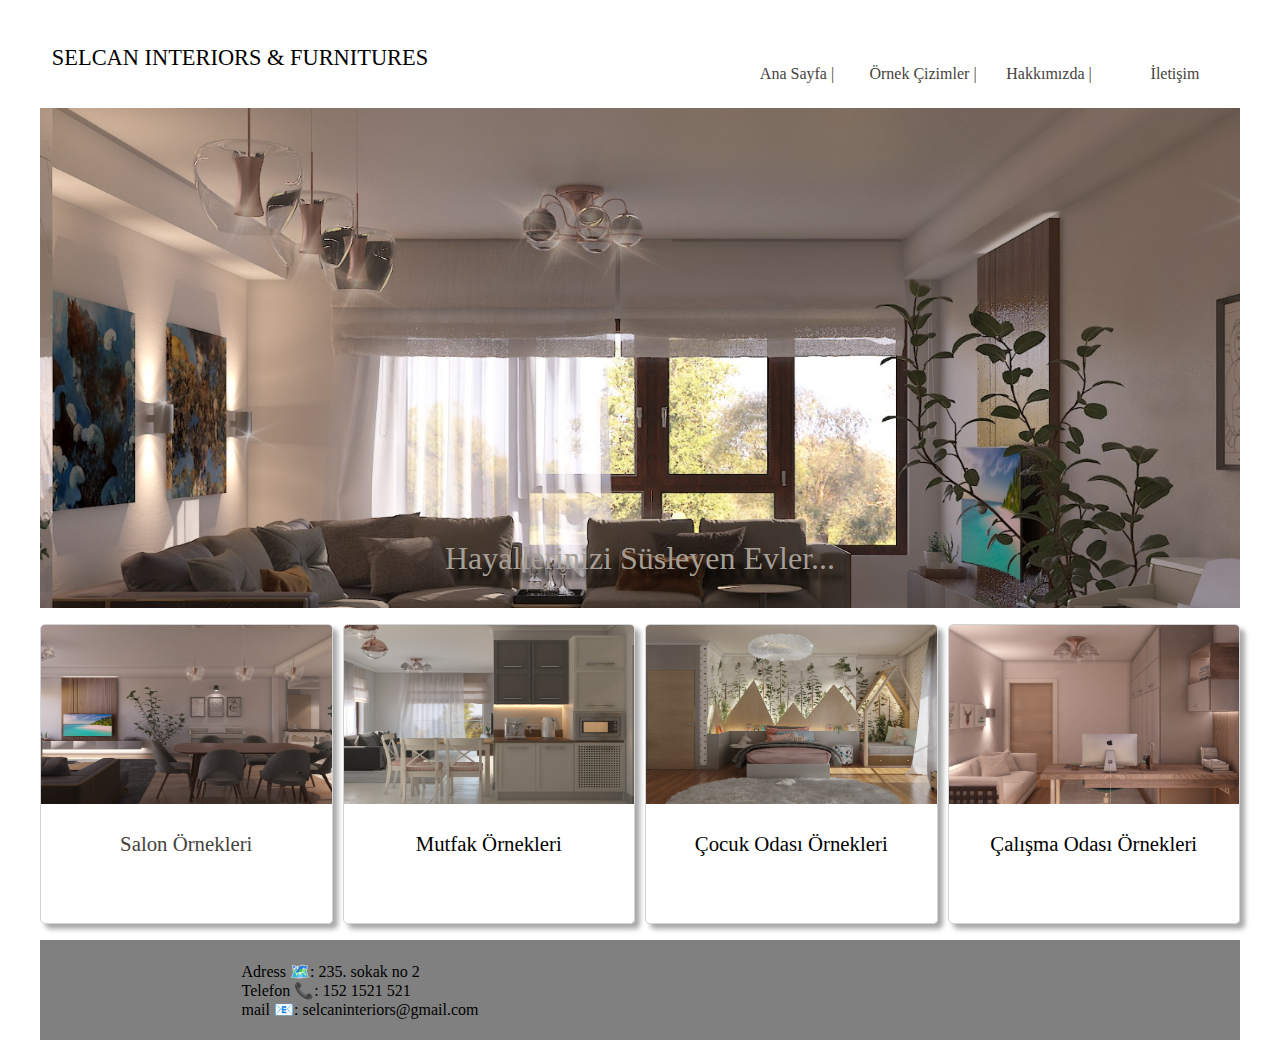
<file: tasarim-1-2/index.html>
<!DOCTYPE html>
<html lang="en">
<head>
    <meta charset="UTF-8">
    <meta http-equiv="X-UA-Compatible" content="IE=edge">
    <meta name="viewport" content="width=device-width, initial-scale=1.0">
    <title>Selcan Interiors & Furnitures</title>
    <link rel="stylesheet" href="tasarim1-2.css">
    <link rel="stylesheet" href="https://cdnjs.cloudflare.com/ajax/libs/font-awesome/6.2.1/css/all.min.css" integrity="sha512-MV7K8+y+gLIBoVD59lQIYicR65iaqukzvf/nwasF0nqhPay5w/9lJmVM2hMDcnK1OnMGCdVK+iQrJ7lzPJQd1w==" crossorigin="anonymous" referrerpolicy="no-referrer" />
    <link rel="shortcut icon" href="/favicon.ico" type="image/x-icon">
    <link rel="icon" href="resimler/logo-search-grid-1x.png" type="image/x-icon">

    <link rel="apple-touch-icon" sizes="180x180" href="favicon/apple-touch-icon.png">
    <link rel="icon" type="image/png" sizes="32x32" href="favicon/favicon-32x32.png">
    <link rel="icon" type="image/png" sizes="16x16" href="favicon/favicon-32x32.png">
    <link rel="manifest" href="favicon/site.webmanifest">

    <meta name="description" content="Selcan İnteriors & Furnitures hayallerinizdeki eve ulaşmanıza yardımcı olmaktadır.">
    <meta name="keywords" content="hayallerinizdeki evler,mimarlık,örnek çizimler">
    <meta name="author" content="Selcan Sezer">
    <meta name="robots" content="index,follow" />
    <!-- başka sayfaya yönlendirmek için kullanılır.
    <meta name="refresh" content="5; url=https://www.google.com" />
     --> 

</head>
<body>
    
<div class="container">
      <header>
         <div class="divLogo">
            <a href="index.html">
            SELCAN INTERIORS & FURNITURES
       </a></div>
         <nav> 
          
            
                 <ul>
                  <li><a href="index.html"> Ana Sayfa |</a></li>
                  <li><a href="OrnekCızımler.html"> Örnek Çizimler |</a></li>
                  <li><a href="Hakkimizda.html"> Hakkımızda |</a></li>
                  <li><a href="iletisim.html"> İletişim </a></li>
                 </ul>
          
         </nav>
      </header>
     
      <section class="y500px pembezemin">
            <div class="divBanner">
             Hayallerinizi Süsleyen Evler...

            </div> </section>

      <section class="y300px ">

             <div class="divBolum ">
                  <a href="Salonlar.html">
                  <img src="resimler/selcansalon2.jpg.jfif" width="100%" height="60%" alt="salonresimleri">
                  <p >Salon Örnekleri</p></div></a>
            
             <div class="divBolum sol10px">
                  
              <img src="resimler/selcanmutfak.jpg" width="100%" height="60%" alt="mutfakörnekleri">
              <p>Mutfak Örnekleri</p> </div>



             <div class="divBolum sol10px">
                  
              <img src="resimler/selcancocukodası.jpg" width="100%" height="60%" alt="çocuk odası örnekleri"> 
              <p>Çocuk Odası Örnekleri</p> </div>




             <div class="divBolum sol10px">
              <img src="resimler/selcançalısmaodası.jpg"  width="100%" height="60%"  alt="çalışmaodasıörnekleri" > 
              <p>Çalışma Odası Örnekleri</p></div>
            </section>

      
            <footer>
            
             <div class="footeric">
                 <ul>
                  <li> Adress 🗺️: 235. sokak no 2</li>
                  <li>Telefon 📞: 152 1521 521</li>
                  <li>mail 📧: selcaninteriors@gmail.com</li>
                 </ul>
             
             </div>
             <div class="footeric">
                   <a href="#"><i class="fa-brands fa-facebook"></i></a> 
                   <a href="#"><i class="fa-brands fa-instagram"></i></a>
                   <a href="#"><i class="fa-brands fa-whatsapp"></i></a>
                   <a href="#"><i class="fa-brands fa-twitter"></i></a>
             </div>


            </footer>






</div>

</body>
</html>
</file>
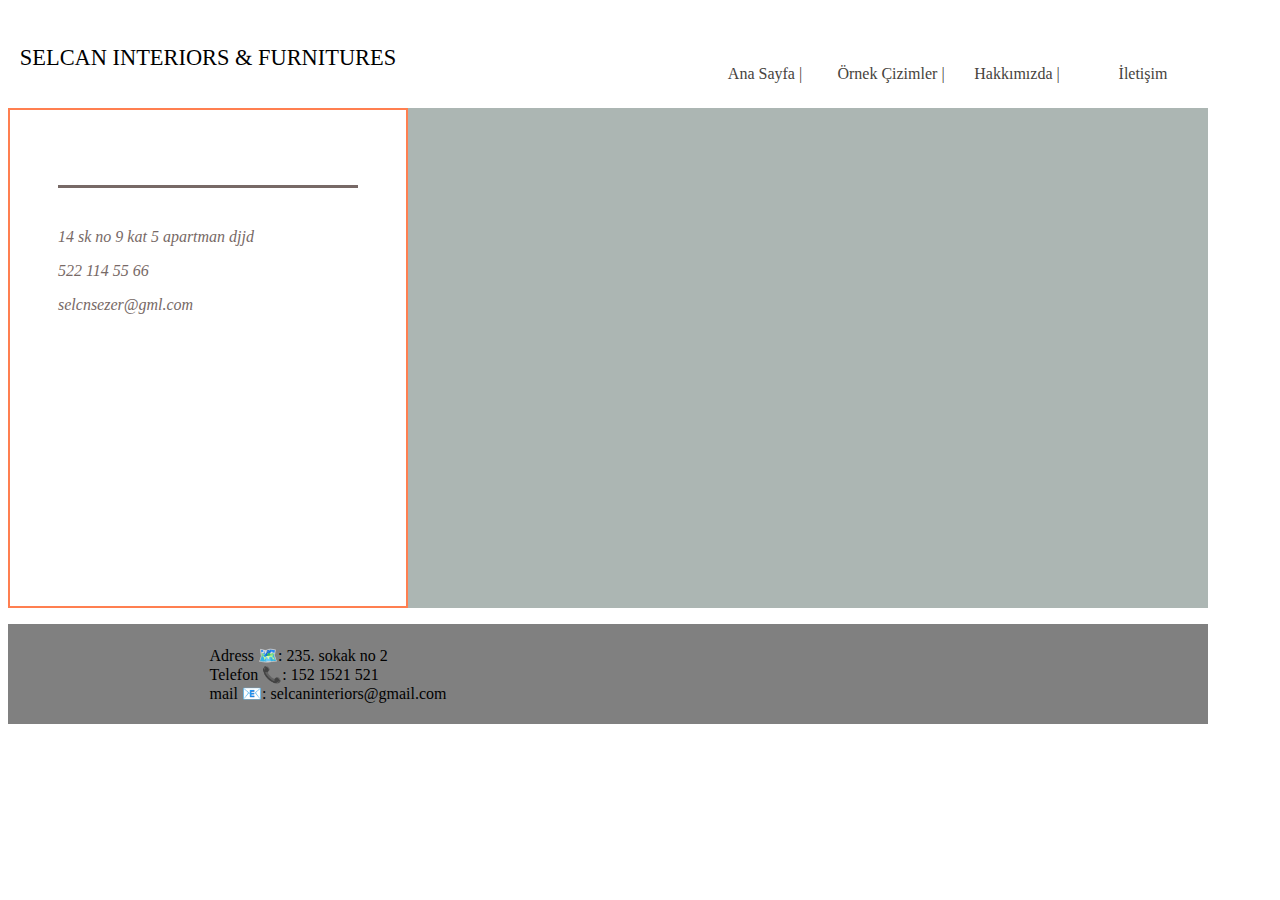
<file: tasarim-1-2/iletisim.html>
<!DOCTYPE html>
<html lang="en">
<head>
    <meta charset="UTF-8">
    <meta http-equiv="X-UA-Compatible" content="IE=edge">
    <meta name="viewport" content="width=device-width, initial-scale=1.0">
    <title>Selcan İnteriors & Furnitures</title>
    <link rel="stylesheet" href="tasarim1-2.css">
    <link rel="stylesheet" href="https://cdnjs.cloudflare.com/ajax/libs/font-awesome/6.2.1/css/all.min.css" integrity="sha512-MV7K8+y+gLIBoVD59lQIYicR65iaqukzvf/nwasF0nqhPay5w/9lJmVM2hMDcnK1OnMGCdVK+iQrJ7lzPJQd1w==" crossorigin="anonymous" referrerpolicy="no-referrer" />
</head>
<body>
    
<main class="container mavizemin"></main>
<header>
    <div class="divLogo">
       <a href="index.html">
       SELCAN INTERIORS & FURNITURES
  </a></div>
    <nav> 
     
       <ul>
            <ul>
             <li><a href="index.html"> Ana Sayfa |</a></li>
             <li><a href="OrnekCızımler.html"> Örnek Çizimler |</a></li>
             <li><a href="Hakkimizda.html"> Hakkımızda |</a></li>
             <li><a href="iletisim.html"> İletişim </a></li>
            </ul>
       </ul>
    </nav>
 </header>

 <section >
    
   <div class="divAdres">
     <h1> <div class="divBaslik"> İletişim Bilgileri </div> </h1>
     
   <ul>
      <li><i class="fa-solid fa-location-dot"> 14 sk no 9 kat 5 apartman djjd</i></li>
      <li><i class="fa-solid fa-phone">  522 114 55 66</i></i></li>
      <li><i class="fa-solid fa-envelope"> selcnsezer@gml.com</i></li>
   </ul>


   </div>
   <div class="divHarita">
      <iframe src="https://www.google.com/maps/embed?pb=!1m18!1m12!1m3!1d3060.44432405682!2d32.85964827956792!3d39.90907177952811!2m3!1f0!2f0!3f0!3m2!1i1024!2i768!4f13.1!3m3!1m2!1s0x14d34fa451d31dc5%3A0xa4488722d3a846a7!2sTunal%C4%B1%20Hilmi%20Cd.%2C%20%C3%87ankaya%2FAnkara!5e0!3m2!1str!2str!4v1669220055860!5m2!1str!2str" width="100%" height="100%" style="border:0;" allowfullscreen="" loading="lazy" referrerpolicy="no-referrer-when-downgrade"></iframe>
   </div>







 </section>
 <footer>
 <div class="footeric">
    <ul>
     <li> Adress 🗺️: 235. sokak no 2</li>
     <li>Telefon 📞: 152 1521 521</li>
     <li>mail 📧: selcaninteriors@gmail.com</li>
    </ul>

</div>
<div class="footeric">
      <a href="#"><i class="fa-brands fa-facebook"></i></a> 
      <a href="#"><i class="fa-brands fa-instagram"></i></a>
      <a href="#"><i class="fa-brands fa-whatsapp"></i></a>
      <a href="#"><i class="fa-brands fa-twitter"></i></a>
</div>


</footer>



</body>
</html>
</file>
<file: tasarim-1-2/tasarim1-2.css>
.container{
    width: 1200px;
    height: auto;
    margin-left: auto;
    margin-right: auto;
    
  
}
header{
    width: 1200px;
    height: 100px;
    float: left;
  
  
}


.turuncuzemin{background-color:chocolate;}
.morzemin{background-color:mediumpurple;}
.pembezemin{background-color:lightpink;}
.mavizemin{background-color:cadetblue;}

section{width: 1200px; float: left;
margin-bottom: 1rem;

}

.y500px {height: 500px;}
.y300px {height: 300px;}


footer{
    width: 1200px;
    height: 100px;
    float: left;
    background-color: gray;
    
}
nav{
    width: 800px;
    height: 100px;
    float: left;
    display: block;
    line-height: 100px;
    font-size: 1rem;
}
.divLogo{
    width: 400px;
    height: 100px;
    float: left;
    text-align: center;
    line-height: 100px; /* yazıyı ortaya alır */
    font-size: 1.4rem;
    font-family:'Times New Roman', Times, serif;
    

}
.divBolum{
    width: 292.5px;
    height: inherit; /* Kapsayıcı divden miras al */
    float: left;
    border: 1px solid lightgray;
    box-sizing: border-box;
    box-shadow: 5px 5px 5px darkgray;
    border-radius: 5px; /* köşeleri yuvarla */
     /* border-bottom-right-radius: 10px;
    border-top-left-radius: 10px; */
    overflow: hidden;



}
.sol10px{margin-left: 10px;}

.divBanner{
    width: 1200px;
    height: 500px;
    float: left;
    background-image: url(resimler/selcansalon.jpg.jfif);
    background-size: 100% 100%;
    background-repeat: no-repeat;
    background-attachment: fixed; /* Resim sabit kalır */
    text-align: center;
    line-height: 900px;
    font-size: 2rem;
    color:rgb(165, 158, 149);
    text-shadow: 10px 10px 5px black;
    font-family: 'Times New Roman', Times, serif;
    /* filter:blur(1px);
        opacity: 0.5; */
    
}
.divBolum p {
    text-align: center;
    font-size: 1.3rem;
    font-weight:500;
    margin-top: 1.5rem
}
.divBolum a {
    text-decoration: none;
    color:#46433d;
    display: block;
    height: 100%;
    transition: all 1s;
}

.divBolum a:hover{background-color: rgb(184, 176, 176);
    transition: all 1s;
}

.divBolum img{transition: all 0.7s;}

.divBolum img:hover{
    transform:scaleX(1.2); /*üzerine geldiğinde resim büyür */
   
}

.footeric{
    width: 50%;
    height: inherit;
    float: left;
    display: flex;
   /* flex-direction: column; */
    align-items: center;   /* dikeyde hizala */
    justify-content: center;  /* yatayda hizala */
}

.footeric ul{

    list-style-type:none; /* noktaları kaldırmak için kullanılır */
    font-size: medium;
}

.footeric a{
    color: white;
    font-size: 1.5rem;
    display: block;
    margin-left: 10px;
  }

  .divLogo a{
    text-decoration: none;
    color: black;
  }

  nav ul{
    list-style: none;
    float: right;
   
} 
  nav ul li{
    float: left;
    width: 125px;
    text-align: center;
   
    margin-left: 1px;
  }
  nav a{
    text-decoration: none;
    color:#46433d;
    display: block; 
    width: 120px;
  }
  

  /* iletişim sayfası css kodları */

  .divBaslik{
    width: 1200px;
    font-size: 1.5rem;
    font-family: 'Times New Roman', Times, serif;
    text-align: center;
    padding-top: 1rem;
    float: left;
  }
  .divAdres{ /* emojilerin yerlerini ayarlamak için */
    width: 400px;
    height: 500px;
    border:2px coral solid;
    float: left;
    padding-top: 4rem;
    box-sizing: border-box;
    padding-left: 3rem;
    padding-right: 3rem;
  }
 .divHarita{
    width: 800px;
    height: 500px;
    float: left;
    background-color: rgb(172, 182, 179);
 }
 .divAdres ul{
    list-style: none;
    color:#776966;
    padding: 0%; /* sen sayfanın yüksekliğine müdahale etme */
    margin: 0%; /* sen sayfanın yüksekliğine müdahale etme */
    font-size: 1rem; /* emojinin boyunu ayarlamak için */
 }

 .divAdres ul li {
    margin-top: 1rem; /*emojilerin arasını açmak için */
 }

.divAdres h1{
    color:#dad5ce;
    font-size: 1rem;
    text-align: center;
    border-bottom: solid; color:#776966;
    
}


   /* iletişim sayfası css kodları bitiş */
</file>
